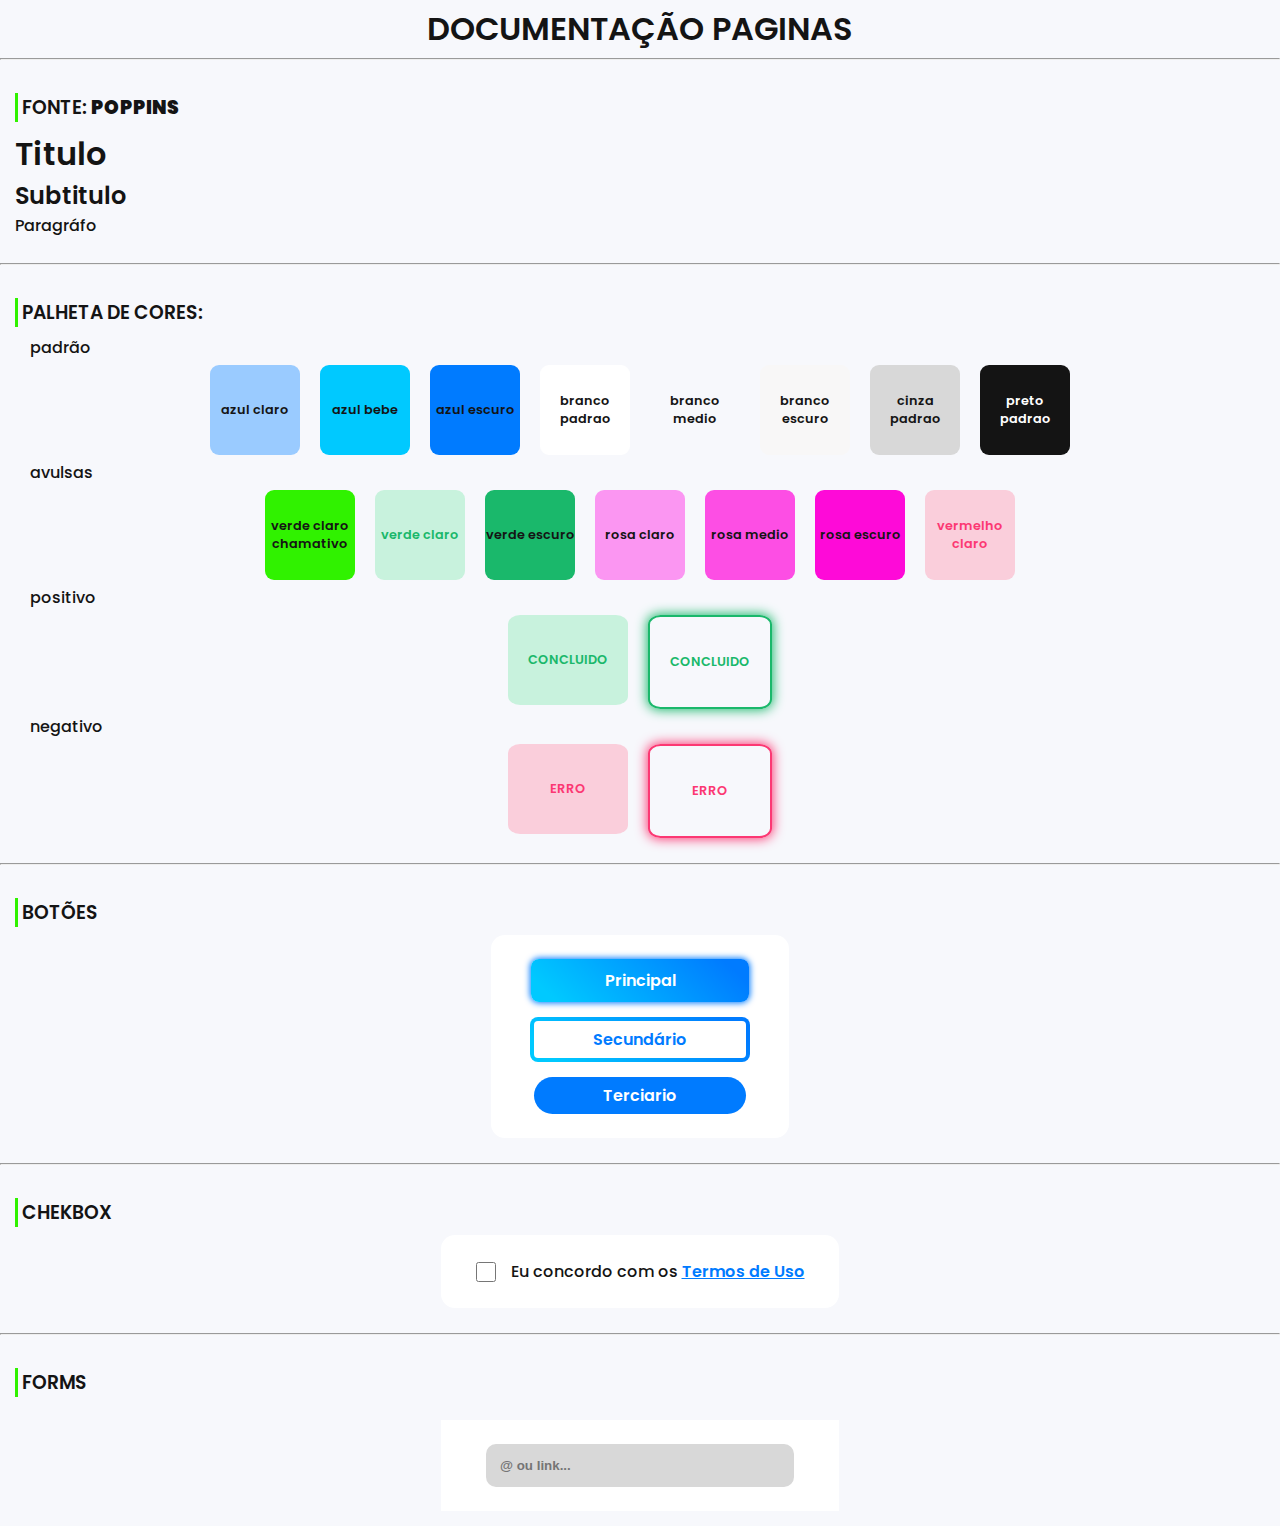
<file: doc-hypeinsta/index.html>
<!DOCTYPE html>
<html lang="pt-br">

<head>
    <meta charset="UTF-8">
    <meta name="viewport" content="width=device-width, initial-scale=1.0">
    <link rel="stylesheet" href="/doc-hypeinsta/folha.css">
    <link rel="stylesheet" href="/doc-hypeinsta/folha-doc.css">
    <title>DOCUMENTAÇÃO</title>
</head>

<body>
    <h1 class="documentacao-titulo">DOCUMENTAÇÃO PAGINAS</h1>
    <hr><br>
    <h3 class="documentacao-titulo-categoria">Fonte: <strong>Poppins</strong></h3>
    <h1 class="documentacao-fontes">Titulo</h1>
    <h2 class="documentacao-fontes">Subtitulo</h2>
    <p class="documentacao-fontes">Paragráfo</p>
    <br>
    <hr><br>
    <h3 class="documentacao-titulo-categoria">Palheta de cores:</h3>
    <h4 class="documentacao-subtitulo">padrão</h4>
    <div class="cores">
        <div class="cor-2">azul claro</div>
        <div class="cor-1">azul bebe</div>
        <div class="cor-3">azul escuro</div>
        <div class="cor-4">branco padrao</div>
        <div class="cor-5">branco medio</div>
        <div class="cor-6">branco escuro</div>
        <div class="cor-7">cinza padrao</div>
        <div class="cor-8">preto padrao</div>
    </div>
    <h4 class="documentacao-subtitulo">avulsas</h4>
    <div class="cores">
        <div class="cor-9">verde claro chamativo</div>
        <div class="cor-10">verde claro</div>
        <div class="cor-11">verde escuro</div>
        <div class="cor-12">rosa claro</div>
        <div class="cor-13">rosa medio</div>
        <div class="cor-14">rosa escuro</div>
        <div class="cor-15">vermelho claro</div>
    </div>
    <h4 class="documentacao-subtitulo">positivo</h4>
    <div class="cores">
        <div class="cor-positivo1">CONCLUIDO</div>
        <div class="cor-positivo2">CONCLUIDO</div>
    </div>
    <h4 class="documentacao-subtitulo">negativo</h4>
    <div class="cores">
        <div class="cor-negativo1">ERRO</div>
        <div class="cor-negativo2">ERRO</div>
    </div>
    <br>
    <hr><br>
    <h3 class="documentacao-titulo-categoria">botões</h3>
    <div style="display: flex; justify-content: center;">
        <div class="botoes">
            <a href="#" class="btn-principal">Principal</a>
            <a href="#" class="btn-secundario">Secundário</a>
            <a href="#" class="btn-terciario">Terciario</a>
        </div>
    </div>
    <br>
    <hr><br>
    <h3 class="documentacao-titulo-categoria">chekbox</h3>
    <div style="display: flex; justify-content: center;">
        <div class="chekbox">
            <input type="checkbox" class="chekbox-icone">
            <p class="txt-black">Eu concordo com os <a href="#" class="link">Termos de Uso</a></p>
        </div>
    </div>
    <br>
    <hr><br>
    <h3 class="documentacao-titulo-categoria">forms</h3>
    <div style="display: flex; justify-content: center;">
        <form class="forms">
            <input type="text" class="input-vazio" placeholder="@ ou link...">
        </form>

    </div>

</body>

</html>
</file>
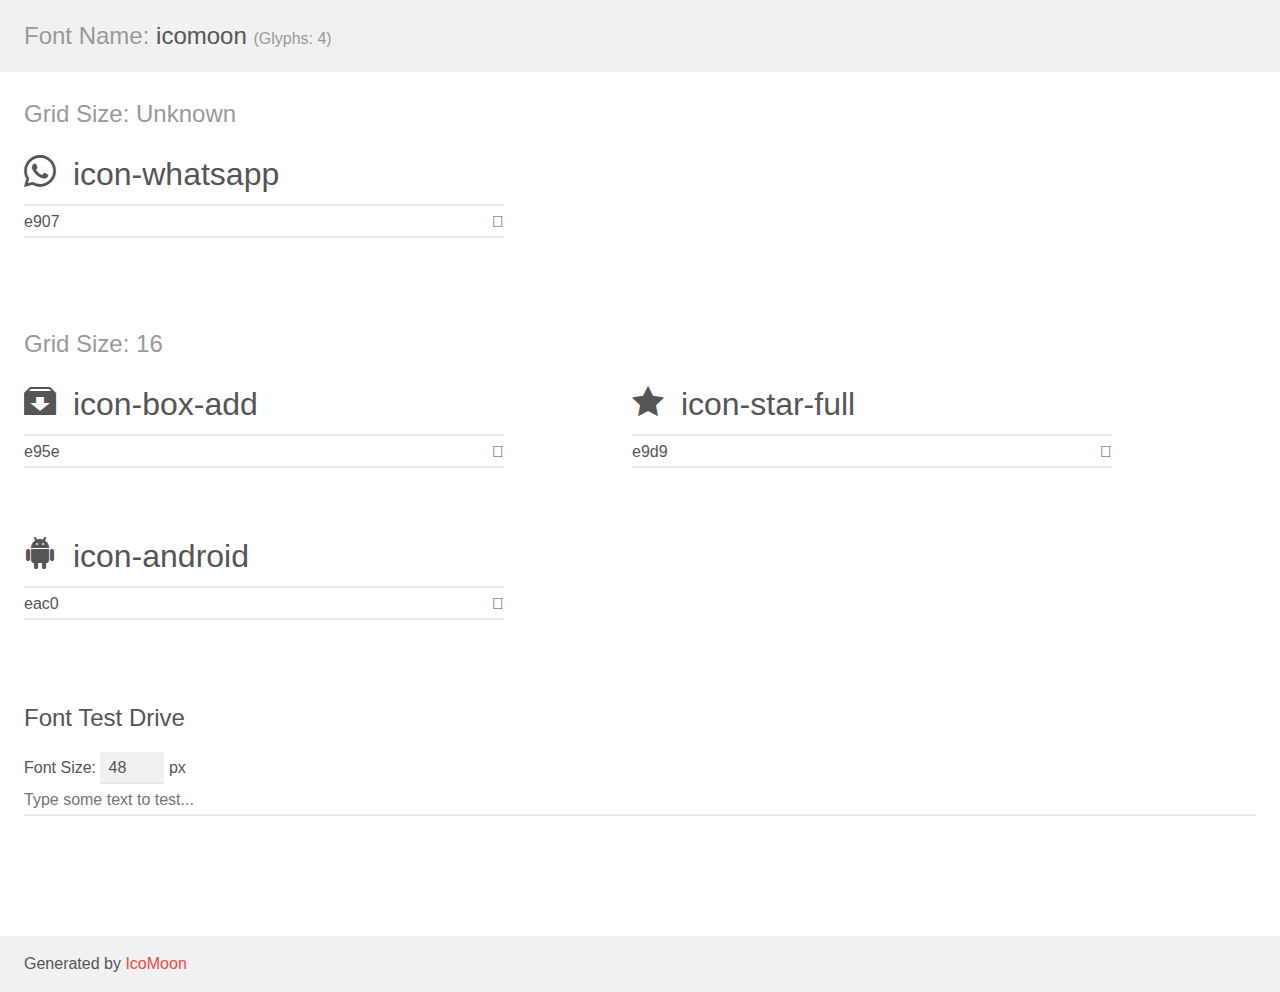
<file: assets/font/demo.html>
<!doctype html>
<html>
<head>
    <meta charset="utf-8">
    <title>IcoMoon Demo</title>
    <meta name="description" content="An Icon Font Generated By IcoMoon.io">
    <meta name="viewport" content="width=device-width, initial-scale=1">
    <link rel="stylesheet" href="demo-files/demo.css">
    <link rel="stylesheet" href="style.css"></head>
<body>
    <div class="bgc1 clearfix">
        <h1 class="mhmm mvm"><span class="fgc1">Font Name:</span> icomoon <small class="fgc1">(Glyphs:&nbsp;4)</small></h1>
    </div>
    <div class="clearfix mhl ptl">
        <h1 class="mvm mtn fgc1">Grid Size: Unknown</h1>
        <div class="glyph fs1">
            <div class="clearfix bshadow0 pbs">
                <span class="icon-whatsapp"></span>
                <span class="mls"> icon-whatsapp</span>
            </div>
            <fieldset class="fs0 size1of1 clearfix hidden-false">
                <input type="text" readonly value="e907" class="unit size1of2" />
                <input type="text" maxlength="1" readonly value="&#xe907;" class="unitRight size1of2 talign-right" />
            </fieldset>
            <div class="fs0 bshadow0 clearfix hidden-true">
                <span class="unit pvs fgc1">liga: </span>
                <input type="text" readonly value="" class="liga unitRight" />
            </div>
        </div>
    </div>
    <div class="clearfix mhl ptl">
        <h1 class="mvm mtn fgc1">Grid Size: 16</h1>
        <div class="glyph fs2">
            <div class="clearfix bshadow0 pbs">
                <span class="icon-box-add"></span>
                <span class="mls"> icon-box-add</span>
            </div>
            <fieldset class="fs0 size1of1 clearfix hidden-false">
                <input type="text" readonly value="e95e" class="unit size1of2" />
                <input type="text" maxlength="1" readonly value="&#xe95e;" class="unitRight size1of2 talign-right" />
            </fieldset>
            <div class="fs0 bshadow0 clearfix hidden-true">
                <span class="unit pvs fgc1">liga: </span>
                <input type="text" readonly value="box-add, box3" class="liga unitRight" />
            </div>
        </div>
        <div class="glyph fs2">
            <div class="clearfix bshadow0 pbs">
                <span class="icon-star-full"></span>
                <span class="mls"> icon-star-full</span>
            </div>
            <fieldset class="fs0 size1of1 clearfix hidden-false">
                <input type="text" readonly value="e9d9" class="unit size1of2" />
                <input type="text" maxlength="1" readonly value="&#xe9d9;" class="unitRight size1of2 talign-right" />
            </fieldset>
            <div class="fs0 bshadow0 clearfix hidden-true">
                <span class="unit pvs fgc1">liga: </span>
                <input type="text" readonly value="star-full, rate3" class="liga unitRight" />
            </div>
        </div>
        <div class="glyph fs2">
            <div class="clearfix bshadow0 pbs">
                <span class="icon-android"></span>
                <span class="mls"> icon-android</span>
            </div>
            <fieldset class="fs0 size1of1 clearfix hidden-false">
                <input type="text" readonly value="eac0" class="unit size1of2" />
                <input type="text" maxlength="1" readonly value="&#xeac0;" class="unitRight size1of2 talign-right" />
            </fieldset>
            <div class="fs0 bshadow0 clearfix hidden-true">
                <span class="unit pvs fgc1">liga: </span>
                <input type="text" readonly value="android, brand55" class="liga unitRight" />
            </div>
        </div>
    </div>

    <!--[if gt IE 8]><!-->
    <div class="mhl clearfix mbl">
        <h1>Font Test Drive</h1>
        <label>
            Font Size: <input id="fontSize" type="number" class="textbox0 mbm"
            min="8" value="48" />
            px
        </label>
        <input id="testText" type="text" class="phl size1of1 mvl"
        placeholder="Type some text to test..." value=""/>
        <div id="testDrive" class="icon-" style="font-family: icomoon">&nbsp;
        </div>
    </div>
    <!--<![endif]-->
    <div class="bgc1 clearfix">
        <p class="mhl">Generated by <a href="https://icomoon.io/app">IcoMoon</a></p>
    </div>

    <script src="demo-files/demo.js"></script>
</body>
</html>
</file>
<file: doc-hypeinsta/folha.css>
@import url('https://fonts.googleapis.com/css2?family=Poppins:ital,wght@0,200;0,300;0,400;0,500;0,600;0,700;0,800;0,900;1,400;1,600&display=swap');

* {
    margin: 0;
    padding: 0;
}

body {
    font-family: 'Poppins', sans-serif;
    background-color: var(--branco-medio);
    color: var(--preto-padrao);
}

h1,
h2,
h3,
h4,
h5,
h6 {
    font-weight: 600;
}

p {
    font-weight: 500;
}

:root {
    /*padrao*/
    --azul-bebe-claro: #00c9ff;
    --azul-claro: #9acbff;
    --azul-escuro: #007bff;
    --azul-ultra-escuro: #0057b4;
    --branco-padrao: #fff;
    --branco-medio: #f7f8fc;
    --branco-escuro: #f8f7f7;
    --cinza-padrao: #d8d8d8;
    --preto-padrao: #141414;
    /*palheta+*/
    --verde-claro-chamativo: #30f200;
    --verde-claro: #c8f2dd;
    --verde-escuro: #1ab86b;
    --rosa-claro: #fb96f2;
    --rosa-medio: #fd4ee4;
    --rosa-escuro: #fe0ad8;
    --vermelho-claro: #facedb;
    --vermelho-medio: #fc3873;
}

/*atalhos*/
.link {
    color: var(--azul-escuro);
    font-weight: 600;
}

.txt-black {
    color: var(--preto-padrao);
}

.txt-light {
    color: var(--branco-padrao);
}

.svg-branca {
    fill: var(--branco-padrao);
}

.svg-20 {
    height: 20px;
}

.svg-35 {
    height: 35px;
}

/*header*/

/*menu inferior logado*/
.menu-inferior-logado {
    bottom: 0;
    left: 0;
    z-index: 9000;
    position: fixed;
    display: flex;
    justify-content: space-around;
    align-items: center;
    background-color: var(--branco-escuro);
    width: 100vw;
    max-height: 85px;
    padding: 10px 0;
    border-radius: 15px 15px 0 0;
    webkit-box-shadow: 0 5px 35px var(--cinza-padrao);
    box-shadow: 0 5px 35px var(--cinza-padrao);
}

.menu-inferior-logado a {
    text-decoration: none;
    color: var(--branco-padrao);
    background-color: var(--azul-escuro);
    background: linear-gradient(42deg, var(--azul-bebe-claro) 10%, var(--azul-escuro) 90%);
    border-radius: 30%;
    webkit-box-shadow: 0px 0px 6px 1px var(--azul-escuro);
    -moz-box-shadow: 0px 0px 6px 1px var(--azul-escuro);
    box-shadow: 0px 0px 6px 1px var(--azul-escuro);
    width: 9.2vw;
    height: 9.2vw;
    max-width: 45px;
    max-height: 45px;
    font-size: 60%;
    text-align: center;
    display: flex;
    justify-content: center;
    align-items: center;
}
.menu-inferior-logado a:hover {
    background-color: var(--azul-claro);
    background: var(--azul-claro);
    -webkit-box-shadow: 0px 0px 6px 1px var(--azul-claro);
    -moz-box-shadow: 0px 0px 6px 1px var(--azul-claro);
    box-shadow: 0px 0px 6px 1px var(--azul-claro);
}
.menu-inferior-logado a svg{
    width: 70%;
}
@media screen and (min-width: 775px){
    .menu-inferior-logado{
        display: none;
    }
}
/*404*/
.main-404 {
    display: flex;
    flex-direction: column;
    justify-content: center;
    align-items: center;
    margin-top: 20vh;
}

.main-404 h1 {
    font-size: 650%;
}

.main-404 section {
    width: 75%;
    max-width: 400px;
    display: flex;
    flex-direction: column;
    justify-content: center;
    align-items: center;
    border: 8px solid var(--azul-escuro);
    border-radius: 16px;
    -webkit-box-shadow: 14px 11px 22px 1px var(--azul-claro);
    box-shadow: 14px 11px 22px 1px var(--azul-claro);
}

.main-404 p {
    padding: 6px;
}

.voltar-404 {
    background-color: var(--azul-escuro);
    color: var(--branco-padrao);
    text-decoration: none;
    font-weight: 700;
    padding: 10px 0;
    width: 100%;
    display: flex;
    justify-content: center;
    align-items: center;
    gap: 7px;
}
</file>
<file: doc-hypeinsta/folha-doc.css>
/*documentação*/
.documentacao-titulo {
    margin: 5px;
    text-align: center;
}

.documentacao-titulo-categoria {
    margin: 8px 15px;
    border-left: 3px solid var(--verde-claro-chamativo);
    padding-left: 3.5px;
    text-transform: uppercase;
}

.documentacao-subtitulo {
    margin: 5px 30px;
    font-weight: 500;
}

.documentacao-fontes {
    margin: 0 15px;
}

.cores {
    display: flex;
    flex-wrap: wrap;
    gap: 20px;
    justify-content: center;
}

.cores div {
    min-width: 90px;
    min-height: 90px;
    width: 90px;
    height: 90px;
    display: flex;
    gap: 20px;
    text-align: center;
    justify-content: center;
    align-items: center;
    font-weight: 600;
    border-radius: 10%;
    font-size: 80%;
}

.cor-1 {
    background-color: var(--azul-bebe-claro);
}

.cor-2 {
    background-color: var(--azul-claro);
}

.cor-3 {
    background-color: var(--azul-escuro);
}

.cor-4 {
    background-color: var(--branco-padrao);
    color: var(--preto-padrao);
}

.cor-5 {
    background-color: var(--branco-medio);
    color: var(--preto-padrao);
}

.cor-6 {
    background-color: var(--branco-escuro);
    color: var(--preto-padrao);
}

.cor-7 {
    background-color: var(--cinza-padrao);
    color: var(--preto-padrao);
}

.cor-8 {
    background-color: var(--preto-padrao);
    color: var(--branco-padrao);
}

.cor-9 {
    background-color: var(--verde-claro-chamativo);
}

.cor-10 {
    background-color: var(--verde-claro);
    color: var(--verde-escuro);
}

.cor-11 {
    background-color: var(--verde-escuro);
}

.cor-12 {
    background-color: var(--rosa-claro);
}

.cor-13 {
    background-color: var(--rosa-medio);
}

.cor-14 {
    background-color: var(--rosa-escuro);
}

.cor-15 {
    background-color: var(--vermelho-claro);
    color: var(--vermelho-medio);
}

.cor-positivo1 {
    width: 120px !important;
    min-width: 120px !important;
    background-color: var(--verde-claro);
    color: var(--verde-escuro);
}

.cor-positivo2 {
    width: 120px !important;
    min-width: 120px !important;
    border: 2px solid var(--verde-escuro);
    color: var(--verde-escuro);
    -webkit-box-shadow: 0px 0px 12px 1px var(--verde-escuro);
    -moz-box-shadow: 0px 0px 12px 1px var(--verde-escuro);
    box-shadow: 0px 0px 12px 1px var(--verde-escuro);
}

.cor-negativo1 {
    width: 120px !important;
    min-width: 120px !important;
    background-color: var(--vermelho-claro);
    color: var(--vermelho-medio);
}

.cor-negativo2 {
    width: 120px !important;
    min-width: 120px !important;
    border: 2px solid var(--vermelho-medio);
    color: var(--vermelho-medio);
    -webkit-box-shadow: 0px 0px 12px 1px var(--vermelho-medio);
    -moz-box-shadow: 0px 0px 12px 1px var(--vermelho-medio);
    box-shadow: 0px 0px 12px 1px var(--vermelho-medio);
}

.botoes {
    display: flex;
    flex-direction: column;
    gap: 15px;
    justify-content: center;
    align-items: center;
    width: 80%;
    max-width: 250px;
    padding: 24px;
    background-color: var(--branco-padrao);
    border-radius: 14px;
}

.btn-principal {
    padding: 9px;
    width: 80%;
    display: flex;
    justify-content: center;
    background-color: var(--azul-escuro);
    background: linear-gradient(42deg, var(--azul-bebe-claro) 10%, var(--azul-escuro) 90%);
    color: var(--branco-padrao);
    text-decoration: none;
    font-weight: 600;
    border-radius: 8px;
    -webkit-box-shadow: 0px 0px 6px 1px var(--azul-escuro);
    -moz-box-shadow: 0px 0px 6px 1px var(--azul-escuro);
    box-shadow: 0px 0px 6px 1px var(--azul-escuro);
}

.btn-principal:hover {
    background-color: var(--azul-claro);
    background: var(--azul-claro);
    -webkit-box-shadow: 0px 0px 6px 1px var(--azul-claro);
    -moz-box-shadow: 0px 0px 6px 1px var(--azul-claro);
    box-shadow: 0px 0px 6px 1px var(--azul-claro);
}

.btn-secundario {
    padding: 6px;
    width: 80%;
    display: flex;
    justify-content: center;
    text-decoration: none;
    font-weight: 600;
    border-radius: 8px;
    color: var(--azul-escuro);
    border-width: 4px;
    background: linear-gradient(white, white) padding-box, linear-gradient(42deg, var(--azul-bebe-claro) 10%, var(--azul-escuro) 90%) border-box;
    border: 4px solid transparent;
}

.btn-secundario:hover {
    color: var(--azul-claro);
    background-color: var(--azul-claro);
    background: linear-gradient(white, white) padding-box, var(--azul-claro) border-box;
}

.btn-terciario {
    padding: 6px;
    width: 80%;
    display: flex;
    justify-content: center;
    text-decoration: none;
    font-weight: 600;
    border-radius: 25px;
    background-color: var(--azul-escuro);
    color: var(--branco-padrao);
}

.btn-terciario:hover {
    transition: .5s;
    background-color: var(--azul-bebe-claro);
}

.chekbox {
    display: flex;
    gap: 15px;
    justify-content: center;
    align-items: center;
    width: 86%;
    max-width: 350px;
    padding: 24px;
    background-color: var(--branco-padrao);
    border-radius: 14px;
}
.chekbox-icone{
    width: 20px;
    height: 20px;
}
.forms{
    display: flex;
    flex-direction: column;
    gap: 15px;
    justify-content: center;
    align-items: center;
    width: 86%;
    max-width: 350px;
    padding: 24px;
    background-color: var(--branco-padrao);
    border-radius: 14px;
    border: 15px solid var(--branco-medio);
}

.input-vazio{
    background-color: var(--cinza-padrao);
    border: none;
    padding: 14px;
    border-radius: 10px;
    width: 80%;
    color: var(--preto-padrao);
    font-weight: 600;
}
</file>
<file: assets/font/demo-files/demo.css>
body {
  padding: 0;
  margin: 0;
  font-family: sans-serif;
  font-size: 1em;
  line-height: 1.5;
  color: #555;
  background: #fff;
}
h1 {
  font-size: 1.5em;
  font-weight: normal;
}
small {
  font-size: .66666667em;
}
a {
  color: #e74c3c;
  text-decoration: none;
}
a:hover, a:focus {
  box-shadow: 0 1px #e74c3c;
}
.bshadow0, input {
  box-shadow: inset 0 -2px #e7e7e7;
}
input:hover {
  box-shadow: inset 0 -2px #ccc;
}
input, fieldset {
  font-family: sans-serif;
  font-size: 1em;
  margin: 0;
  padding: 0;
  border: 0;
}
input {
  color: inherit;
  line-height: 1.5;
  height: 1.5em;
  padding: .25em 0;
}
input:focus {
  outline: none;
  box-shadow: inset 0 -2px #449fdb;
}
.glyph {
  font-size: 16px;
  width: 15em;
  padding-bottom: 1em;
  margin-right: 4em;
  margin-bottom: 1em;
  float: left;
  overflow: hidden;
}
.liga {
  width: 80%;
  width: calc(100% - 2.5em);
}
.talign-right {
  text-align: right;
}
.talign-center {
  text-align: center;
}
.bgc1 {
  background: #f1f1f1;
}
.fgc1 {
  color: #999;
}
.fgc0 {
  color: #000;
}
p {
  margin-top: 1em;
  margin-bottom: 1em;
}
.mvm {
  margin-top: .75em;
  margin-bottom: .75em;
}
.mtn {
  margin-top: 0;
}
.mtl, .mal {
  margin-top: 1.5em;
}
.mbl, .mal {
  margin-bottom: 1.5em;
}
.mal, .mhl {
  margin-left: 1.5em;
  margin-right: 1.5em;
}
.mhmm {
  margin-left: 1em;
  margin-right: 1em;
}
.mls {
  margin-left: .25em;
}
.ptl {
  padding-top: 1.5em;
}
.pbs, .pvs {
  padding-bottom: .25em;
}
.pvs, .pts {
  padding-top: .25em;
}
.unit {
  float: left;
}
.unitRight {
  float: right;
}
.size1of2 {
  width: 50%;
}
.size1of1 {
  width: 100%;
}
.clearfix:before, .clearfix:after {
  content: " ";
  display: table;
}
.clearfix:after {
  clear: both;
}
.hidden-true {
  display: none;
}
.textbox0 {
  width: 3em;
  background: #f1f1f1;
  padding: .25em .5em;
  line-height: 1.5;
  height: 1.5em;
}
#testDrive {
  display: block;
  padding-top: 24px;
  line-height: 1.5;
}
.fs0 {
  font-size: 16px;
}
.fs1 {
  font-size: 32px;
}
.fs2 {
  font-size: 32px;
}
</file>
<file: assets/font/style.css>
@font-face {
  font-family: 'icomoon';
  src:  url('fonts/icomoon.eot?m5ifu3');
  src:  url('fonts/icomoon.eot?m5ifu3#iefix') format('embedded-opentype'),
    url('fonts/icomoon.ttf?m5ifu3') format('truetype'),
    url('fonts/icomoon.woff?m5ifu3') format('woff'),
    url('fonts/icomoon.svg?m5ifu3#icomoon') format('svg');
  font-weight: normal;
  font-style: normal;
  font-display: block;
}

[class^="icon-"], [class*=" icon-"] {
  /* use !important to prevent issues with browser extensions that change fonts */
  font-family: 'icomoon' !important;
  speak: never;
  font-style: normal;
  font-weight: normal;
  font-variant: normal;
  text-transform: none;
  line-height: 1;

  /* Better Font Rendering =========== */
  -webkit-font-smoothing: antialiased;
  -moz-osx-font-smoothing: grayscale;
}

.icon-whatsapp:before {
  content: "\e907";
}
.icon-box-add:before {
  content: "\e95e";
}
.icon-star-full:before {
  content: "\e9d9";
}
.icon-android:before {
  content: "\eac0";
}
</file>
